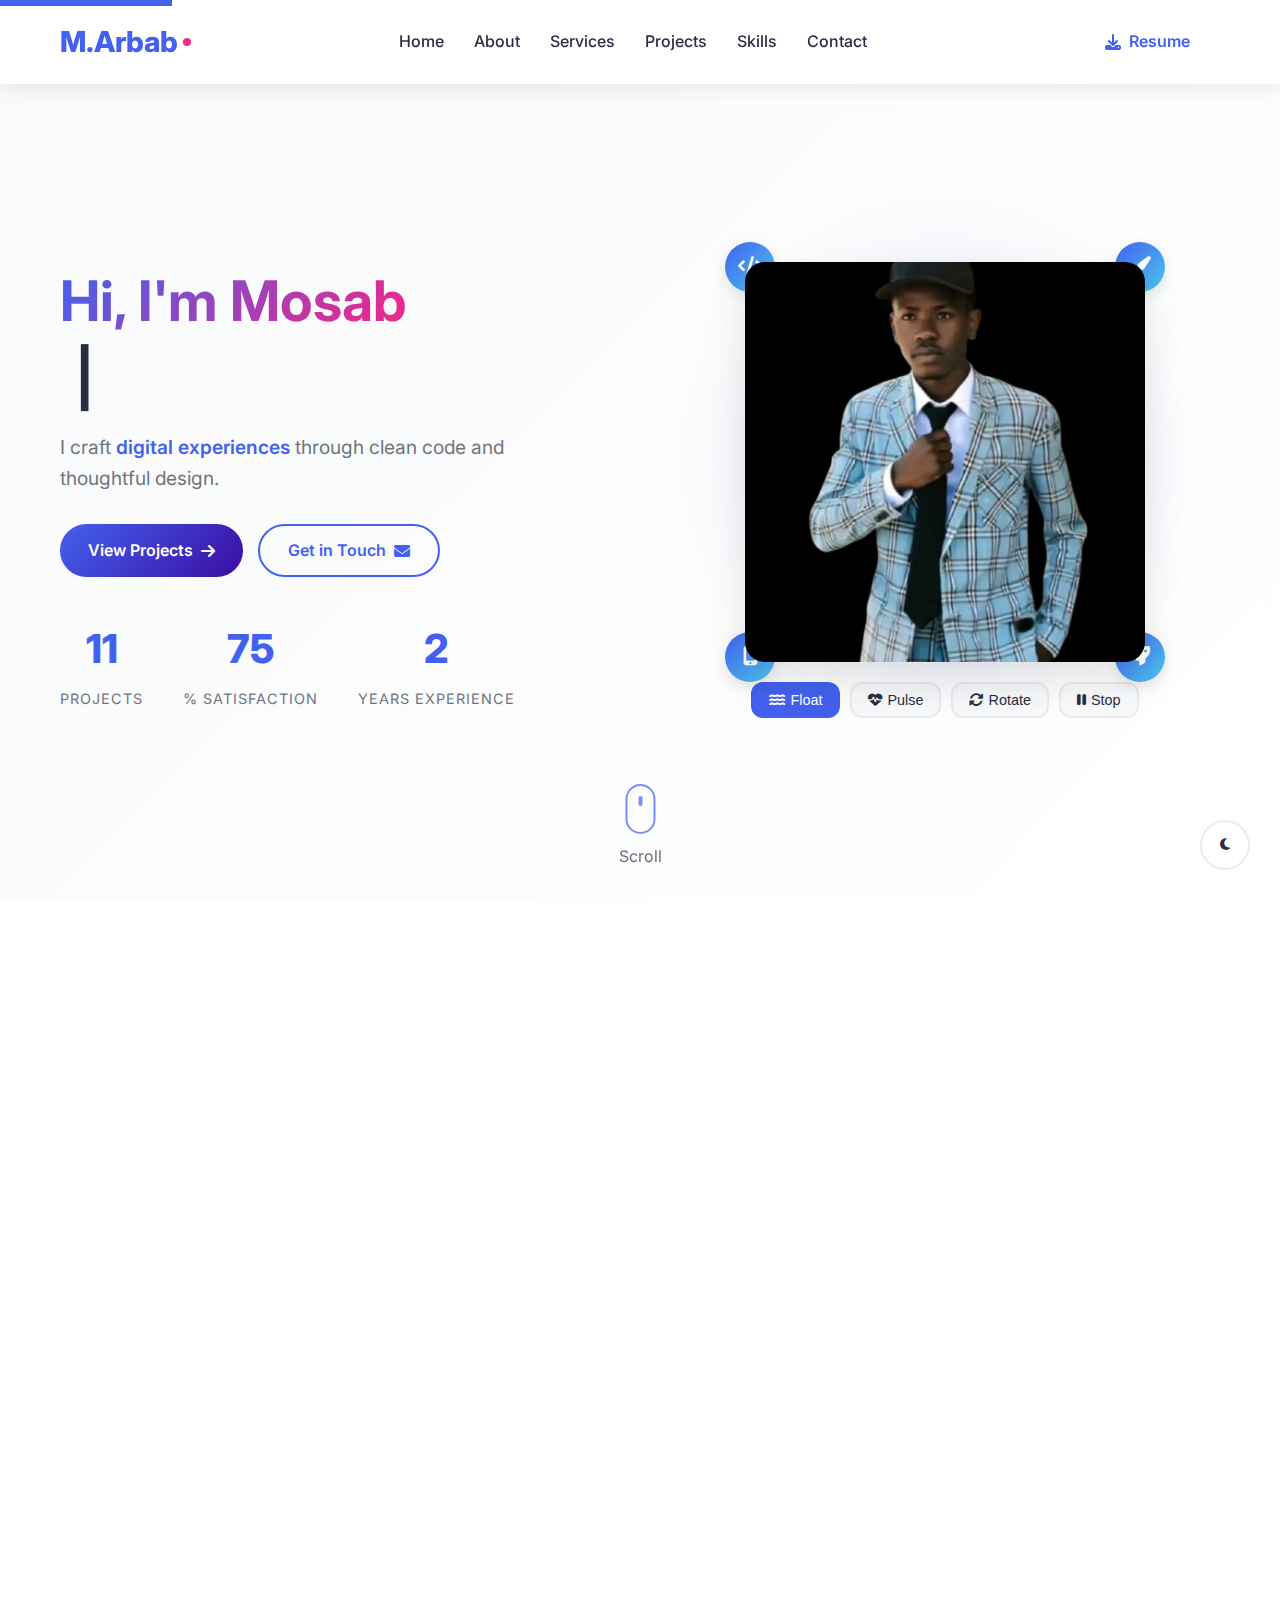
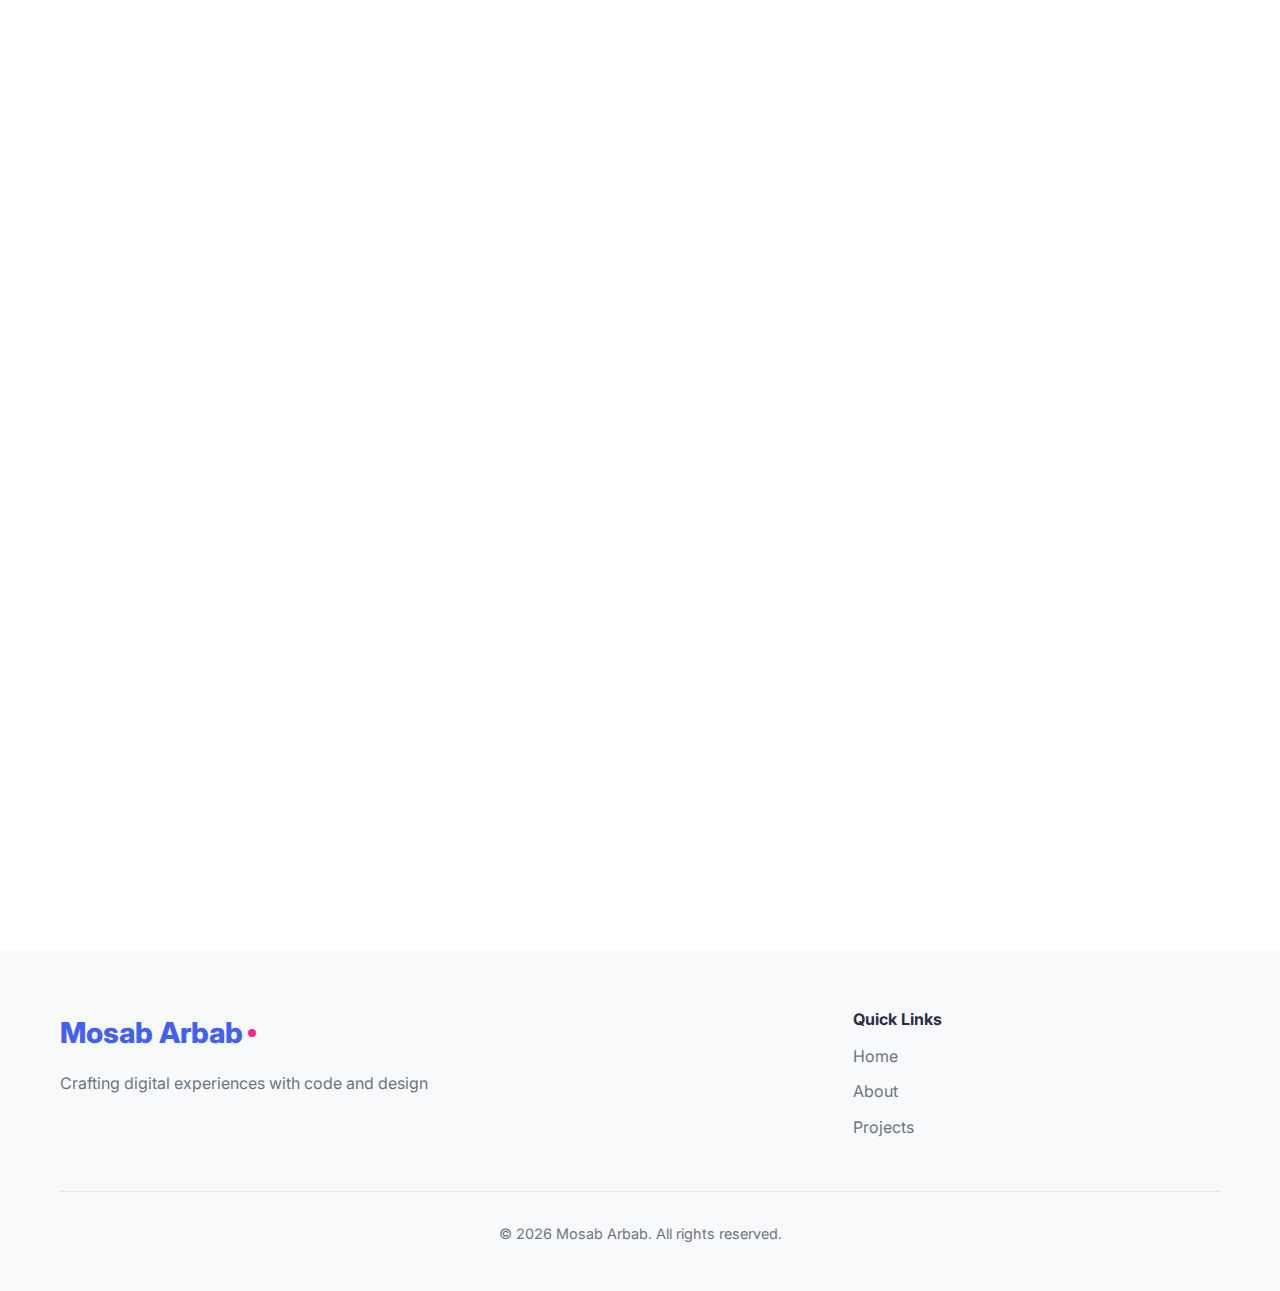
<file: MY repostery/protfolio2/index.html>
<!DOCTYPE html>
<html lang="en" dir="ltr">
<head>
    <meta charset="UTF-8">
    <meta name="viewport" content="width=device-width, initial-scale=1.0">
    <meta name="description" content="Mosab Arbab - Professional Web Developer & UI/UX Designer">
    <title>Mosab Arbab | Web Developer & UI/UX Designer</title>
    
    <!-- Fonts & Icons -->
    <link href="https://fonts.googleapis.com/css2?family=Inter:wght@300;400;500;600;700&display=swap" rel="stylesheet">
    <link rel="stylesheet" href="https://cdnjs.cloudflare.com/ajax/libs/font-awesome/6.4.0/css/all.min.css">
    
    <!-- CSS -->
    <link rel="stylesheet" href="style.css">
    
    <!-- Favicon -->
    <link rel="icon" type="image/x-icon" href="assets/favicon.ico">
</head>
<body>
    <!-- Skip to Main Content -->
    <a href="#main-content" class="skip-link">Skip to main content</a>

    <!-- Dark Mode Toggle -->
    <button class="theme-toggle" id="themeToggle" aria-label="Toggle dark/light mode">
        <i class="fas fa-moon"></i>
        <i class="fas fa-sun"></i>
    </button>

    <!-- Navigation -->
    <nav class="navbar" role="navigation">
        <div class="container nav-container">
            <a href="index.html" class="logo" aria-label="Home">
                <span class="logo-text">M.Arbab</span>
                <span class="logo-dot"></span>
            </a>
            
            <ul class="nav-links" role="menubar">
                <li><a href="#home" role="menuitem">Home</a></li>
                <li><a href="#about" role="menuitem">About</a></li>
                <li><a href="#services" role="menuitem">Services</a></li>
                <li><a href="#projects" role="menuitem">Projects</a></li>
                <li><a href="#skills" role="menuitem">Skills</a></li>
                <li><a href="#contact" role="menuitem">Contact</a></li>
            </ul>
            
            <a href="#" class="btn btn-resume" download aria-label="Download resume">
                <i class="fas fa-download"></i> Resume
            </a>
            
            <button class="menu-toggle" id="menuToggle" aria-label="Toggle menu" aria-expanded="false">
                <span class="hamburger"></span>
            </button>
        </div>
    </nav>

    <!-- Hero Section with Image -->
    <header id="home" class="hero">
        <div class="container">
            <div class="hero-content">
                <div class="hero-text">
                    <h1 class="hero-title">
                        <span class="text-gradient">Hi, I'm Mosab</span>
                        <div class="typewriter-wrapper">
                            <span class="typewriter-text" id="typewriter"></span>
                            <span class="typewriter-cursor">|</span>
                        </div>
                    </h1>
                    
                    <p class="hero-subtitle">
                        I craft <span class="highlight">digital experiences</span> through clean code and thoughtful design.
                    </p>
                    
                    <div class="hero-cta">
                        <a href="#projects" class="btn btn-primary pulse-animation">
                            View Projects <i class="fas fa-arrow-right"></i>
                        </a>
                        <a href="#contact" class="btn btn-secondary">
                            Get in Touch <i class="fas fa-envelope"></i>
                        </a>
                    </div>
                    
                    <div class="hero-stats">
                        <div class="stat">
                            <span class="stat-number" data-count="15">0</span>
                            <span class="stat-label">Projects</span>
                        </div>
                        <div class="stat">
                            <span class="stat-number" data-count="98">0</span>
                            <span class="stat-label">% Satisfaction</span>
                        </div>
                        <div class="stat">
                            <span class="stat-number" data-count="3">0</span>
                            <span class="stat-label">Years Experience</span>
                        </div>
                    </div>
                </div>
                
                <div class="hero-image-container">
                    <div class="image-wrapper">
                        <!-- Hero Image -->
                        <img 
                            src="./a2e03d75-e41a-4bb8-90a3-57a2ebd7293a-removebg-preview.png" 
                            alt="Mosab Arbab - Web Developer & UI/UX Designer"
                            class="hero-image"
                            id="heroImage"
                            loading="lazy"
                        >
                        
                        <!-- Floating Elements -->
                        <div class="floating-element fe-1">
                            <i class="fas fa-code"></i>
                        </div>
                        <div class="floating-element fe-2">
                            <i class="fas fa-paint-brush"></i>
                        </div>
                        <div class="floating-element fe-3">
                            <i class="fas fa-mobile-alt"></i>
                        </div>
                        <div class="floating-element fe-4">
                            <i class="fas fa-rocket"></i>
                        </div>
                        
                        <!-- Glow Effect -->
                        <div class="image-glow"></div>
                    </div>
                    
                    <!-- Animation Controls -->
                    <div class="animation-controls">
                        <button class="animation-btn active" data-animation="float">
                            <i class="fas fa-water"></i> Float
                        </button>
                        <button class="animation-btn" data-animation="pulse">
                            <i class="fas fa-heartbeat"></i> Pulse
                        </button>
                        <button class="animation-btn" data-animation="rotate">
                            <i class="fas fa-sync-alt"></i> Rotate
                        </button>
                        <button class="animation-btn" data-animation="none">
                            <i class="fas fa-pause"></i> Stop
                        </button>
                    </div>
                </div>
            </div>
        </div>
        
        <div class="scroll-indicator">
            <div class="mouse">
                <div class="wheel"></div>
            </div>
            <span class="scroll-text">Scroll</span>
        </div>
    </header>

    <!-- Main Content -->
    <main id="main-content">
        <!-- About Section -->
        <section id="about" class="section fade-in">
            <div class="container">
                <h2 class="section-title">
                    <span class="title-number">01</span>
                    About Me
                </h2>
                
                <div class="about-grid">
                    <div class="about-text">
                        <p class="lead">I'm a passionate web developer with a keen eye for design, dedicated to building digital products that are both beautiful and functional.</p>
                        
                        <p>With 3+ years of experience, I specialize in creating responsive web applications that provide exceptional user experiences. My approach combines technical expertise with design thinking to solve real-world problems.</p>
                        
                        <div class="about-cta">
                            <a href="#contact" class="btn btn-outline">Let's Collaborate</a>
                            <a href="#services" class="link-arrow">View Services <i class="fas fa-arrow-right"></i></a>
                        </div>
                    </div>
                    
                    <div class="about-skills">
                        <h3>Core Expertise</h3>
                        <div class="skill-bars">
                            <div class="skill-bar">
                                <div class="skill-label">
                                    <span>Frontend Development</span>
                                    <span class="skill-percent" data-width="95">95%</span>
                                </div>
                                <div class="skill-progress">
                                    <div class="skill-fill" data-width="95"></div>
                                </div>
                            </div>
                            
                            <div class="skill-bar">
                                <div class="skill-label">
                                    <span>UI/UX Design</span>
                                    <span class="skill-percent" data-width="90">90%</span>
                                </div>
                                <div class="skill-progress">
                                    <div class="skill-fill" data-width="90"></div>
                                </div>
                            </div>
                            
                            <div class="skill-bar">
                                <div class="skill-label">
                                    <span>Responsive Design</span>
                                    <span class="skill-percent" data-width="98">98%</span>
                                </div>
                                <div class="skill-progress">
                                    <div class="skill-fill" data-width="98"></div>
                                </div>
                            </div>
                        </div>
                    </div>
                </div>
            </div>
        </section>

        <!-- Services Section -->
        <section id="services" class="section bg-light fade-in">
            <div class="container">
                <h2 class="section-title">
                    <span class="title-number">02</span>
                    Services
                </h2>
                
                <div class="services-grid">
                    <div class="service-card">
                        <div class="service-icon">
                            <i class="fas fa-code"></i>
                        </div>
                        <h3>Frontend Development</h3>
                        <p>Building responsive, fast, and accessible websites using modern technologies like HTML5, CSS3, and JavaScript.</p>
                    </div>
                    
                    <div class="service-card">
                        <div class="service-icon">
                            <i class="fas fa-paint-brush"></i>
                        </div>
                        <h3>UI/UX Design</h3>
                        <p>Creating intuitive user interfaces and experiences that engage users and drive conversions.</p>
                    </div>
                    
                    <div class="service-card">
                        <div class="service-icon">
                            <i class="fas fa-mobile-alt"></i>
                        </div>
                        <h3>Responsive Design</h3>
                        <p>Ensuring your website looks and works perfectly on all devices, from desktop to mobile.</p>
                    </div>
                </div>
            </div>
        </section>

        <!-- Projects Section -->
        <section id="projects" class="section fade-in">
            <div class="container">
                <h2 class="section-title">
                    <span class="title-number">03</span>
                    Projects
                </h2>
                
                <div class="projects-grid">
                    <div class="project-card">
                        <div class="project-image">
                            <div class="project-overlay">
                                <span class="project-tag">UI/UX Design</span>
                                <span class="project-tag">Figma</span>
                            </div>
                            <div class="image-placeholder">
                                <i class="fas fa-birthday-cake"></i>
                            </div>
                        </div>
                        
                        <div class="project-content">
                            <h3>Cake Shop E-commerce</h3>
                            <p>A complete redesign of a bakery's online ordering system with improved user flow.</p>
                            
                            <div class="project-links">
                                <a href="#" class="btn btn-secondary">View Case Study</a>
                            </div>
                        </div>
                    </div>

                    <div class="project-card">
                        <div class="project-image">
                            <div class="project-overlay">
                                <span class="project-tag">JavaScript</span>
                                <span class="project-tag">CSS Grid</span>
                            </div>
                            <div class="image-placeholder">
                                <i class="fas fa-palette"></i>
                            </div>
                        </div>
                        
                        <div class="project-content">
                            <h3>Color Palette Generator</h3>
                            <p>An interactive tool for designers to create, save, and export color palettes.</p>
                            
                            <div class="project-links">
                                <a href="#" class="btn btn-primary">Try Live Demo</a>
                            </div>
                        </div>
                    </div>
                </div>
            </div>
        </section>

        <!-- Skills Section -->
        <section id="skills" class="section bg-light fade-in">
            <div class="container">
                <h2 class="section-title">
                    <span class="title-number">04</span>
                    Skills
                </h2>
                
                <div class="skills-container">
                    <div class="skill-category">
                        <h3><i class="fas fa-laptop-code"></i> Frontend</h3>
                        <div class="skill-items">
                            <span class="skill-item" data-level="expert">HTML5</span>
                            <span class="skill-item" data-level="expert">CSS3</span>
                            <span class="skill-item" data-level="advanced">JavaScript</span>
                            <span class="skill-item" data-level="intermediate">React</span>
                        </div>
                    </div>
                    
                    <div class="skill-category">
                        <h3><i class="fas fa-paint-brush"></i> Design</h3>
                        <div class="skill-items">
                            <span class="skill-item" data-level="expert">Figma</span>
                            <span class="skill-item" data-level="intermediate">Adobe XD</span>
                            <span class="skill-item" data-level="advanced">UI/UX Design</span>
                        </div>
                    </div>
                    
                    <div class="skill-category">
                        <h3><i class="fas fa-tools"></i> Tools</h3>
                        <div class="skill-items">
                            <span class="skill-item" data-level="advanced">Git</span>
                            <span class="skill-item" data-level="advanced">Web Performance</span>
                            <span class="skill-item" data-level="intermediate">SEO</span>
                        </div>
                    </div>
                </div>
            </div>
        </section>

        <!-- Contact Section -->
        <section id="contact" class="section fade-in">
            <div class="container">
                <h2 class="section-title">
                    <span class="title-number">05</span>
                    Contact
                </h2>
                
                <div class="contact-grid">
                    <div class="contact-info">
                        <h3>Let's Build Something Amazing</h3>
                        <p>I'm currently available for freelance projects and full-time opportunities.</p>
                        
                        <div class="contact-methods">
                            <div class="contact-method">
                                <div class="method-icon">
                                    <i class="fas fa-envelope"></i>
                                </div>
                                <div class="method-details">
                                    <h4>Email</h4>
                                    <a href="mailto:hello@example.com">hello@example.com</a>
                                </div>
                            </div>
                            
                            <div class="contact-method">
                                <div class="method-icon">
                                    <i class="fas fa-map-marker-alt"></i>
                                </div>
                                <div class="method-details">
                                    <h4>Location</h4>
                                    <p>Riyadh, Saudi Arabia</p>
                                </div>
                            </div>
                        </div>
                        
                        <div class="social-links">
                            <h4>Connect</h4>
                            <div class="social-icons">
                                <a href="#" aria-label="GitHub">
                                    <i class="fab fa-github"></i>
                                </a>
                                <a href="#" aria-label="LinkedIn">
                                    <i class="fab fa-linkedin-in"></i>
                                </a>
                                <a href="#" aria-label="Twitter">
                                    <i class="fab fa-twitter"></i>
                                </a>
                            </div>
                        </div>
                    </div>
                    
                    <form class="contact-form" id="contactForm">
                        <div class="form-group">
                            <label for="name">Full Name *</label>
                            <input type="text" id="name" name="name" required>
                        </div>
                        
                        <div class="form-group">
                            <label for="email">Email Address *</label>
                            <input type="email" id="email" name="email" required>
                        </div>
                        
                        <div class="form-group">
                            <label for="message">Message *</label>
                            <textarea id="message" name="message" rows="5" required></textarea>
                        </div>
                        
                        <button type="submit" class="btn btn-primary btn-block">
                            Send Message
                        </button>
                    </form>
                </div>
            </div>
        </section>
    </main>

    <!-- Footer -->
    <footer class="footer">
        <div class="container">
            <div class="footer-content">
                <div class="footer-logo">
                    <a href="#home" class="logo">
                        <span class="logo-text">Mosab Arbab</span>
                        <span class="logo-dot"></span>
                    </a>
                    <p>Crafting digital experiences with code and design</p>
                </div>
                
                <div class="footer-links">
                    <div class="link-group">
                        <h4>Quick Links</h4>
                        <ul>
                            <li><a href="#home">Home</a></li>
                            <li><a href="#about">About</a></li>
                            <li><a href="#projects">Projects</a></li>
                        </ul>
                    </div>
                </div>
            </div>
            
            <div class="footer-bottom">
                <p>&copy; <span id="currentYear"></span> Mosab Arbab. All rights reserved.</p>
            </div>
        </div>
    </footer>

    <!-- Scripts -->
    <script src="script.js"></script>
</body>
</html>
</file>
<file: MY repostery/protfolio2/style.css>
/* ===== CSS Variables ===== */
:root {
  --primary-color: #4361ee;
  --primary-dark: #3a0ca3;
  --primary-light: #4cc9f0;
  --secondary-color: #7209b7;
  --accent-color: #f72585;
  --dark-color: #2b2d42;
  --light-color: #ffffff;
  --bg-light: #f8f9fa;
  --text-primary: #2b2d42;
  --text-secondary: #6c757d;
  --border-color: #e9ecef;
  --animation-speed: 0.3s;
  --animation-easing: cubic-bezier(0.4, 0, 0.2, 1);
  --border-radius: 12px;
  --font-family: 'Inter', sans-serif;
}

.dark-mode {
  --primary-color: #4cc9f0;
  --primary-dark: #4361ee;
  --primary-light: #7209b7;
  --dark-color: #edf2f4;
  --light-color: #1a1b2e;
  --bg-light: #2b2d42;
  --text-primary: #edf2f4;
  --text-secondary: #adb5bd;
  --border-color: #4a4a6a;
}

/* ===== Reset & Base Styles ===== */
* {
  margin: 0;
  padding: 0;
  box-sizing: border-box;
}

html {
  scroll-behavior: smooth;
}

body {
  font-family: var(--font-family);
  font-size: 16px;
  line-height: 1.6;
  color: var(--text-primary);
  background-color: var(--light-color);
  overflow-x: hidden;
  transition: background-color var(--animation-speed), color var(--animation-speed);
}

/* ===== Container ===== */
.container {
  width: 100%;
  max-width: 1200px;
  margin: 0 auto;
  padding: 0 20px;
}

/* ===== Typography ===== */
h1, h2, h3, h4, h5, h6 {
  font-weight: 700;
  line-height: 1.2;
  margin-bottom: 1rem;
}

p {
  margin-bottom: 1rem;
  color: var(--text-secondary);
}

a {
  color: var(--primary-color);
  text-decoration: none;
  transition: color var(--animation-speed);
}

a:hover {
  color: var(--primary-dark);
}

/* ===== Sections ===== */
.section {
  padding: 80px 0;
}

.bg-light {
  background-color: var(--bg-light);
}

.section-title {
  font-size: 2.5rem;
  margin-bottom: 3rem;
  position: relative;
  padding-left: 50px;
}

.title-number {
  position: absolute;
  left: 0;
  top: 0;
  font-size: 1.2rem;
  color: var(--primary-color);
  opacity: 0.5;
  font-weight: 600;
}

/* ===== Buttons ===== */
.btn {
  display: inline-flex;
  align-items: center;
  justify-content: center;
  gap: 8px;
  padding: 12px 28px;
  border-radius: 50px;
  font-weight: 600;
  font-size: 1rem;
  text-decoration: none;
  cursor: pointer;
  border: 2px solid transparent;
  transition: all var(--animation-speed);
  background: none;
}

.btn-primary {
  background: linear-gradient(135deg, var(--primary-color), var(--primary-dark));
  color: white;
  border: none;
}

.btn-primary:hover {
  transform: translateY(-3px);
  box-shadow: 0 10px 20px rgba(67, 97, 238, 0.2);
}

.btn-secondary {
  background-color: transparent;
  color: var(--primary-color);
  border-color: var(--primary-color);
}

.btn-secondary:hover {
  background-color: var(--primary-color);
  color: white;
}

.btn-outline {
  background-color: transparent;
  color: var(--text-primary);
  border-color: var(--border-color);
}

.btn-outline:hover {
  border-color: var(--primary-color);
  color: var(--primary-color);
}

.btn-block {
  width: 100%;
}

/* ===== Navigation ===== */
.navbar {
  position: fixed;
  top: 0;
  left: 0;
  right: 0;
  background-color: var(--light-color);
  backdrop-filter: blur(10px);
  box-shadow: 0 2px 20px rgba(0, 0, 0, 0.1);
  z-index: 1000;
  padding: 15px 0;
  transition: all var(--animation-speed);
}

.nav-container {
  display: flex;
  justify-content: space-between;
  align-items: center;
}

.logo {
  display: flex;
  align-items: center;
  gap: 5px;
  font-size: 1.8rem;
  font-weight: 800;
  color: var(--primary-color);
  text-decoration: none;
}

.logo-dot {
  display: inline-block;
  width: 8px;
  height: 8px;
  background-color: var(--accent-color);
  border-radius: 50%;
}

.nav-links {
  display: flex;
  list-style: none;
  gap: 30px;
}

.nav-links a {
  color: var(--text-primary);
  font-weight: 500;
  padding: 8px 0;
  position: relative;
}

.nav-links a::after {
  content: '';
  position: absolute;
  bottom: 0;
  left: 0;
  width: 0;
  height: 2px;
  background-color: var(--primary-color);
  transition: width var(--animation-speed);
}

.nav-links a:hover::after {
  width: 100%;
}

.menu-toggle {
  display: none;
  background: none;
  border: none;
  cursor: pointer;
  width: 30px;
  height: 24px;
  position: relative;
}

.hamburger {
  position: absolute;
  top: 50%;
  transform: translateY(-50%);
  width: 30px;
  height: 3px;
  background-color: var(--text-primary);
  border-radius: 3px;
  transition: all var(--animation-speed);
}

.hamburger::before,
.hamburger::after {
  content: '';
  position: absolute;
  width: 30px;
  height: 3px;
  background-color: var(--text-primary);
  border-radius: 3px;
  transition: all var(--animation-speed);
}

.hamburger::before {
  top: -8px;
}

.hamburger::after {
  bottom: -8px;
}

.menu-toggle.active .hamburger {
  background-color: transparent;
}

.menu-toggle.active .hamburger::before {
  top: 0;
  transform: rotate(45deg);
}

.menu-toggle.active .hamburger::after {
  bottom: 0;
  transform: rotate(-45deg);
}

/* ===== Theme Toggle ===== */
.theme-toggle {
  position: fixed;
  bottom: 30px;
  right: 30px;
  width: 50px;
  height: 50px;
  border-radius: 50%;
  background-color: var(--light-color);
  border: 2px solid var(--border-color);
  color: var(--text-primary);
  cursor: pointer;
  display: flex;
  align-items: center;
  justify-content: center;
  z-index: 999;
  transition: all var(--animation-speed);
}

.theme-toggle:hover {
  transform: rotate(30deg);
  border-color: var(--primary-color);
}

.theme-toggle .fa-sun {
  display: none;
}

.dark-mode .theme-toggle .fa-moon {
  display: none;
}

.dark-mode .theme-toggle .fa-sun {
  display: block;
}

/* ===== Skip Link ===== */
.skip-link {
  position: absolute;
  top: -40px;
  left: 0;
  background: var(--primary-color);
  color: white;
  padding: 10px;
  text-decoration: none;
  z-index: 1001;
}

.skip-link:focus {
  top: 0;
}

/* ===== Hero Section ===== */
.hero {
  min-height: 100vh;
  display: flex;
  align-items: center;
  padding-top: 80px;
  position: relative;
  overflow: hidden;
  background: linear-gradient(135deg, var(--bg-light) 0%, var(--light-color) 100%);
}

.hero-content {
  display: grid;
  grid-template-columns: 1fr 1fr;
  gap: 60px;
  align-items: center;
}

.hero-title {
  font-size: 3.5rem;
  margin-bottom: 20px;
}

.text-gradient {
  background: linear-gradient(135deg, var(--primary-color), var(--accent-color));
  -webkit-background-clip: text;
  -webkit-text-fill-color: transparent;
  background-clip: text;
}

.hero-subtitle {
  font-size: 1.2rem;
  color: var(--text-secondary);
  margin-bottom: 30px;
  max-width: 500px;
}

.highlight {
  color: var(--primary-color);
  font-weight: 600;
}

.hero-cta {
  display: flex;
  gap: 15px;
  margin-bottom: 40px;
}

.hero-stats {
  display: flex;
  gap: 40px;
}

.stat {
  text-align: center;
}

.stat-number {
  display: block;
  font-size: 2.5rem;
  font-weight: 800;
  color: var(--primary-color);
  margin-bottom: 5px;
}

.stat-label {
  font-size: 0.9rem;
  color: var(--text-secondary);
  text-transform: uppercase;
  letter-spacing: 1px;
}

/* ===== Hero Image Container ===== */
.hero-image-container {
  position: relative;
}

.image-wrapper {
  position: relative;
  width: 400px;
  height: 400px;
  margin: 0 auto;
}

.hero-image {
  width: 100%;
  height: 100%;
  object-fit: cover;
  border-radius: 20px;
  position: relative;
  z-index: 2;
  box-shadow: 0 20px 40px rgba(0, 0, 0, 0.1);
  transition: all var(--animation-speed);
}

/* Image Animations */
.hero-image.float {
  animation: floatAnimation 6s ease-in-out infinite;
}

.hero-image.pulse {
  animation: pulseAnimation 3s ease-in-out infinite;
}

.hero-image.rotate {
  animation: rotateAnimation 20s linear infinite;
}

@keyframes floatAnimation {
  0%, 100% {
    transform: translateY(0) rotateX(0) rotateY(0);
  }
  25% {
    transform: translateY(-10px) rotateX(5deg) rotateY(2deg);
  }
  50% {
    transform: translateY(-20px) rotateX(0) rotateY(0);
  }
  75% {
    transform: translateY(-10px) rotateX(-5deg) rotateY(-2deg);
  }
}

@keyframes pulseAnimation {
  0%, 100% {
    transform: scale(1);
  }
  50% {
    transform: scale(1.05);
  }
}

@keyframes rotateAnimation {
  0% {
    transform: rotateY(0) scale(1);
  }
  50% {
    transform: rotateY(180deg) scale(1.05);
  }
  100% {
    transform: rotateY(360deg) scale(1);
  }
}

/* Floating Elements */
.floating-element {
  position: absolute;
  width: 50px;
  height: 50px;
  background: linear-gradient(135deg, var(--primary-color), var(--primary-light));
  border-radius: 50%;
  display: flex;
  align-items: center;
  justify-content: center;
  color: white;
  font-size: 1.2rem;
  z-index: 1;
  box-shadow: 0 5px 15px rgba(0, 0, 0, 0.1);
  animation: floatAround 15s linear infinite;
}

.fe-1 {
  top: -20px;
  left: -20px;
  animation-delay: 0s;
}

.fe-2 {
  top: -20px;
  right: -20px;
  animation-delay: 3s;
}

.fe-3 {
  bottom: -20px;
  left: -20px;
  animation-delay: 6s;
}

.fe-4 {
  bottom: -20px;
  right: -20px;
  animation-delay: 9s;
}

@keyframes floatAround {
  0%, 100% {
    transform: translate(0, 0) rotate(0deg);
  }
  25% {
    transform: translate(20px, -20px) rotate(90deg);
  }
  50% {
    transform: translate(0, -40px) rotate(180deg);
  }
  75% {
    transform: translate(-20px, -20px) rotate(270deg);
  }
}

/* Glow Effect */
.image-glow {
  position: absolute;
  top: 50%;
  left: 50%;
  transform: translate(-50%, -50%);
  width: 500px;
  height: 500px;
  background: radial-gradient(
    circle at center,
    rgba(67, 97, 238, 0.2) 0%,
    rgba(67, 97, 238, 0.1) 40%,
    transparent 70%
  );
  border-radius: 30px;
  z-index: 1;
  animation: glowPulse 4s ease-in-out infinite;
  filter: blur(20px);
}

@keyframes glowPulse {
  0%, 100% {
    opacity: 0.7;
    transform: translate(-50%, -50%) scale(1);
  }
  50% {
    opacity: 0.9;
    transform: translate(-50%, -50%) scale(1.05);
  }
}

/* Animation Controls */
.animation-controls {
  display: flex;
  gap: 10px;
  margin-top: 20px;
  justify-content: center;
  flex-wrap: wrap;
}

.animation-btn {
  padding: 8px 16px;
  background-color: var(--bg-light);
  color: var(--text-primary);
  border: 2px solid var(--border-color);
  border-radius: var(--border-radius);
  font-size: 0.9rem;
  font-weight: 500;
  cursor: pointer;
  transition: all var(--animation-speed);
  display: flex;
  align-items: center;
  gap: 5px;
}

.animation-btn:hover {
  background-color: var(--primary-color);
  color: white;
  border-color: var(--primary-color);
  transform: translateY(-2px);
}

.animation-btn.active {
  background-color: var(--primary-color);
  color: white;
  border-color: var(--primary-color);
}

/* Scroll Indicator */
.scroll-indicator {
  position: absolute;
  bottom: 30px;
  left: 50%;
  transform: translateX(-50%);
  display: flex;
  flex-direction: column;
  align-items: center;
  gap: 10px;
  animation: bounce 2s infinite;
  opacity: 0.7;
}

.mouse {
  width: 30px;
  height: 50px;
  border: 2px solid var(--primary-color);
  border-radius: 15px;
  position: relative;
}

.wheel {
  width: 4px;
  height: 10px;
  background-color: var(--primary-color);
  border-radius: 2px;
  position: absolute;
  top: 10px;
  left: 50%;
  transform: translateX(-50%);
  animation: scroll 2s infinite;
}

@keyframes scroll {
  0% {
    opacity: 1;
    transform: translateX(-50%) translateY(0);
  }
  100% {
    opacity: 0;
    transform: translateX(-50%) translateY(20px);
  }
}

@keyframes bounce {
  0%, 20%, 50%, 80%, 100% {
    transform: translateY(0) translateX(-50%);
  }
  40% {
    transform: translateY(-10px) translateX(-50%);
  }
  60% {
    transform: translateY(-5px) translateX(-50%);
  }
}

/* ===== About Section ===== */
.about-grid {
  display: grid;
  grid-template-columns: 1fr 1fr;
  gap: 60px;
  align-items: center;
}

.about-text .lead {
  font-size: 1.3rem;
  font-weight: 500;
  margin-bottom: 20px;
  color: var(--text-primary);
}

.about-cta {
  display: flex;
  gap: 20px;
  align-items: center;
  margin-top: 30px;
}

.link-arrow {
  color: var(--primary-color);
  font-weight: 600;
  display: inline-flex;
  align-items: center;
  gap: 5px;
  transition: gap var(--animation-speed);
}

.link-arrow:hover {
  gap: 10px;
}

/* Skill Bars */
.skill-bars {
  display: flex;
  flex-direction: column;
  gap: 20px;
}

.skill-bar {
  margin-bottom: 15px;
}

.skill-label {
  display: flex;
  justify-content: space-between;
  margin-bottom: 8px;
  font-weight: 600;
}

.skill-progress {
  height: 8px;
  background-color: var(--border-color);
  border-radius: 4px;
  overflow: hidden;
}

.skill-fill {
  height: 100%;
  background: linear-gradient(to right, var(--primary-color), var(--primary-light));
  border-radius: 4px;
  width: 0;
  transition: width 1.5s var(--animation-easing);
}

/* ===== Services Section ===== */
.services-grid {
  display: grid;
  grid-template-columns: repeat(auto-fit, minmax(300px, 1fr));
  gap: 30px;
}

.service-card {
  background-color: var(--light-color);
  border-radius: var(--border-radius);
  padding: 30px;
  box-shadow: 0 5px 15px rgba(0, 0, 0, 0.05);
  transition: all var(--animation-speed);
}

.service-card:hover {
  transform: translateY(-10px);
  box-shadow: 0 15px 30px rgba(0, 0, 0, 0.1);
}

.service-icon {
  font-size: 3rem;
  color: var(--primary-color);
  margin-bottom: 20px;
}

/* ===== Projects Section ===== */
.projects-grid {
  display: grid;
  grid-template-columns: repeat(auto-fit, minmax(300px, 1fr));
  gap: 30px;
}

.project-card {
  background-color: var(--light-color);
  border-radius: var(--border-radius);
  overflow: hidden;
  box-shadow: 0 5px 15px rgba(0, 0, 0, 0.05);
  transition: all var(--animation-speed);
}

.project-card:hover {
  transform: translateY(-10px);
  box-shadow: 0 15px 30px rgba(0, 0, 0, 0.1);
}

.project-image {
  height: 200px;
  background-color: var(--bg-light);
  position: relative;
}

.project-overlay {
  position: absolute;
  top: 15px;
  left: 15px;
  display: flex;
  gap: 10px;
  z-index: 2;
}

.project-tag {
  padding: 5px 12px;
  background-color: var(--primary-color);
  color: white;
  border-radius: 20px;
  font-size: 0.8rem;
  font-weight: 600;
}

.image-placeholder {
  width: 100%;
  height: 100%;
  display: flex;
  align-items: center;
  justify-content: center;
  font-size: 4rem;
  color: var(--primary-color);
  opacity: 0.3;
}

.project-content {
  padding: 25px;
}

.project-content h3 {
  font-size: 1.3rem;
  margin-bottom: 15px;
}

.project-links {
  display: flex;
  gap: 15px;
  margin-top: 20px;
}

/* ===== Skills Section ===== */
.skills-container {
  display: flex;
  flex-direction: column;
  gap: 30px;
}

.skill-category {
  background-color: var(--light-color);
  border-radius: var(--border-radius);
  padding: 25px;
  box-shadow: 0 5px 15px rgba(0, 0, 0, 0.05);
}

.skill-category h3 {
  font-size: 1.2rem;
  margin-bottom: 20px;
  display: flex;
  align-items: center;
  gap: 10px;
}

.skill-category h3 i {
  color: var(--primary-color);
}

.skill-items {
  display: flex;
  flex-wrap: wrap;
  gap: 10px;
}

.skill-item {
  padding: 8px 16px;
  background-color: var(--bg-light);
  border-radius: 20px;
  font-size: 0.9rem;
  font-weight: 500;
}

.skill-item[data-level="expert"] {
  background-color: rgba(67, 97, 238, 0.1);
  color: var(--primary-color);
}

.skill-item[data-level="advanced"] {
  background-color: rgba(76, 201, 240, 0.1);
  color: var(--primary-light);
}

.skill-item[data-level="intermediate"] {
  background-color: rgba(247, 37, 133, 0.1);
  color: var(--accent-color);
}

/* ===== Contact Section ===== */
.contact-grid {
  display: grid;
  grid-template-columns: 1fr 1fr;
  gap: 60px;
}

.contact-info h3 {
  font-size: 1.8rem;
  margin-bottom: 20px;
}

.contact-methods {
  display: flex;
  flex-direction: column;
  gap: 25px;
  margin: 30px 0;
}

.contact-method {
  display: flex;
  align-items: flex-start;
  gap: 15px;
}

.method-icon {
  width: 40px;
  height: 40px;
  background-color: var(--primary-color);
  color: white;
  border-radius: 50%;
  display: flex;
  align-items: center;
  justify-content: center;
}

.method-details h4 {
  font-size: 1rem;
  margin-bottom: 5px;
}

.social-links h4 {
  font-size: 1rem;
  margin-bottom: 15px;
}

.social-icons {
  display: flex;
  gap: 15px;
}

.social-icons a {
  width: 40px;
  height: 40px;
  background-color: var(--bg-light);
  color: var(--text-primary);
  border-radius: 50%;
  display: flex;
  align-items: center;
  justify-content: center;
  transition: all var(--animation-speed);
}

.social-icons a:hover {
  background-color: var(--primary-color);
  color: white;
  transform: translateY(-3px);
}

/* Contact Form */
.contact-form {
  display: flex;
  flex-direction: column;
  gap: 20px;
}

.form-group {
  display: flex;
  flex-direction: column;
  gap: 8px;
}

.form-group label {
  font-weight: 600;
  color: var(--text-primary);
}

.form-group input,
.form-group textarea {
  padding: 15px;
  background-color: var(--bg-light);
  border: 2px solid var(--border-color);
  border-radius: var(--border-radius);
  color: var(--text-primary);
  font-family: var(--font-family);
  font-size: 1rem;
  transition: all var(--animation-speed);
}

.form-group input:focus,
.form-group textarea:focus {
  outline: none;
  border-color: var(--primary-color);
  box-shadow: 0 0 0 3px rgba(67, 97, 238, 0.1);
}

.form-group textarea {
  resize: vertical;
  min-height: 120px;
}

/* ===== Footer ===== */
.footer {
  background-color: var(--bg-light);
  padding: 60px 0 30px;
  margin-top: 60px;
}

.footer-content {
  display: grid;
  grid-template-columns: 2fr 1fr;
  gap: 60px;
  margin-bottom: 40px;
}

.footer-logo .logo {
  font-size: 1.8rem;
  margin-bottom: 15px;
}

.footer-links h4 {
  font-size: 1rem;
  margin-bottom: 15px;
  color: var(--text-primary);
}

.footer-links ul {
  list-style: none;
}

.footer-links li {
  margin-bottom: 10px;
}

.footer-links a {
  color: var(--text-secondary);
}

.footer-links a:hover {
  color: var(--primary-color);
}

.footer-bottom {
  padding-top: 30px;
  border-top: 1px solid var(--border-color);
  text-align: center;
  color: var(--text-secondary);
  font-size: 0.9rem;
}

/* ===== Fade In Animation ===== */
.fade-in {
  opacity: 0;
  transform: translateY(30px);
  transition: opacity 0.8s ease, transform 0.8s ease;
}

.fade-in.visible {
  opacity: 1;
  transform: translateY(0);
}

/* ===== Typewriter Effect ===== */
.typewriter-wrapper {
  display: block;
  position: relative;
  margin-top: 10px;
  min-height: 60px;
}

.typewriter-text {
  display: inline-block;
  overflow: hidden;
  white-space: nowrap;
  border-right: 3px solid var(--primary-color);
  animation: 
    typing 3.5s steps(40, end) forwards,
    blink-caret 0.75s step-end infinite;
  width: 0;
}

@keyframes typing {
  from { width: 0 }
  to { width: 100% }
}

@keyframes blink-caret {
  from, to { border-color: transparent }
  50% { border-color: var(--primary-color) }
}

/* ===== Pulse Animation ===== */
.pulse-animation {
  animation: pulse 2s infinite;
}

@keyframes pulse {
  0% {
    box-shadow: 0 0 0 0 rgba(67, 97, 238, 0.4);
  }
  70% {
    box-shadow: 0 0 0 10px rgba(67, 97, 238, 0);
  }
  100% {
    box-shadow: 0 0 0 0 rgba(67, 97, 238, 0);
  }
}

/* ===== Responsive Design ===== */
@media (max-width: 1024px) {
  .hero-title {
    font-size: 2.8rem;
  }
  
  .hero-content {
    grid-template-columns: 1fr;
    gap: 40px;
    text-align: center;
  }
  
  .about-grid,
  .contact-grid {
    grid-template-columns: 1fr;
    gap: 40px;
  }
  
  .footer-content {
    grid-template-columns: 1fr;
    gap: 40px;
  }
}

@media (max-width: 768px) {
  /* Navigation */
  .menu-toggle {
    display: block;
  }
  
  .nav-links {
    position: fixed;
    top: 70px;
    left: 0;
    right: 0;
    background-color: var(--light-color);
    flex-direction: column;
    padding: 20px;
    box-shadow: 0 10px 30px rgba(0, 0, 0, 0.1);
    transform: translateY(-100%);
    opacity: 0;
    visibility: hidden;
    transition: all var(--animation-speed);
  }
  
  .nav-links.active {
    transform: translateY(0);
    opacity: 1;
    visibility: visible;
  }
  
  /* Hero Section */
  .hero-title {
    font-size: 2.3rem;
  }
  
  .hero-cta {
    flex-direction: column;
  }
  
  .hero-stats {
    flex-direction: column;
    gap: 20px;
  }
  
  .image-wrapper {
    width: 300px;
    height: 300px;
  }
  
  /* Sections */
  .section {
    padding: 60px 0;
  }
  
  .section-title {
    font-size: 2rem;
  }
}

@media (max-width: 480px) {
  .hero-title {
    font-size: 2rem;
  }
  
  .image-wrapper {
    width: 250px;
    height: 250px;
  }
  
  .floating-element {
    width: 40px;
    height: 40px;
    font-size: 1rem;
  }
  
  .animation-controls {
    flex-direction: column;
    align-items: center;
  }
  
  .animation-btn {
    width: 150px;
    justify-content: center;
  }
}
</file>
